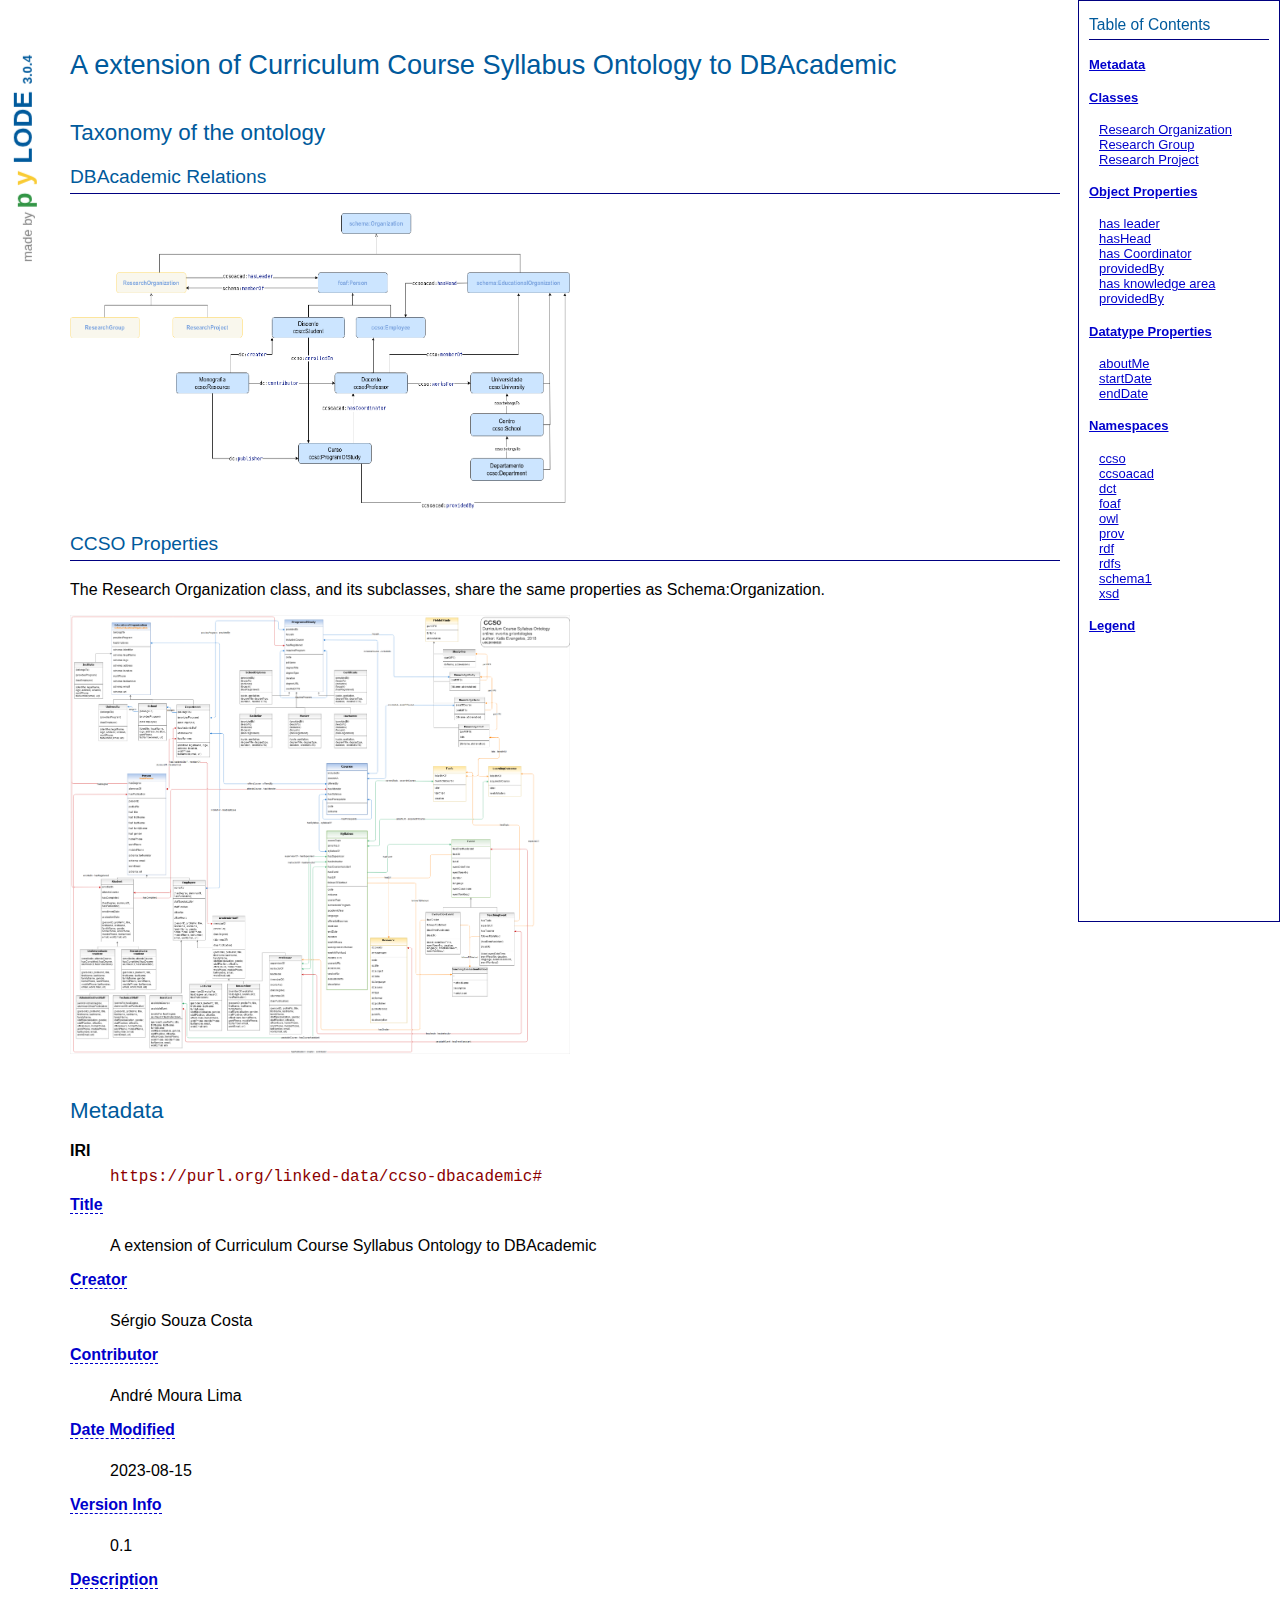
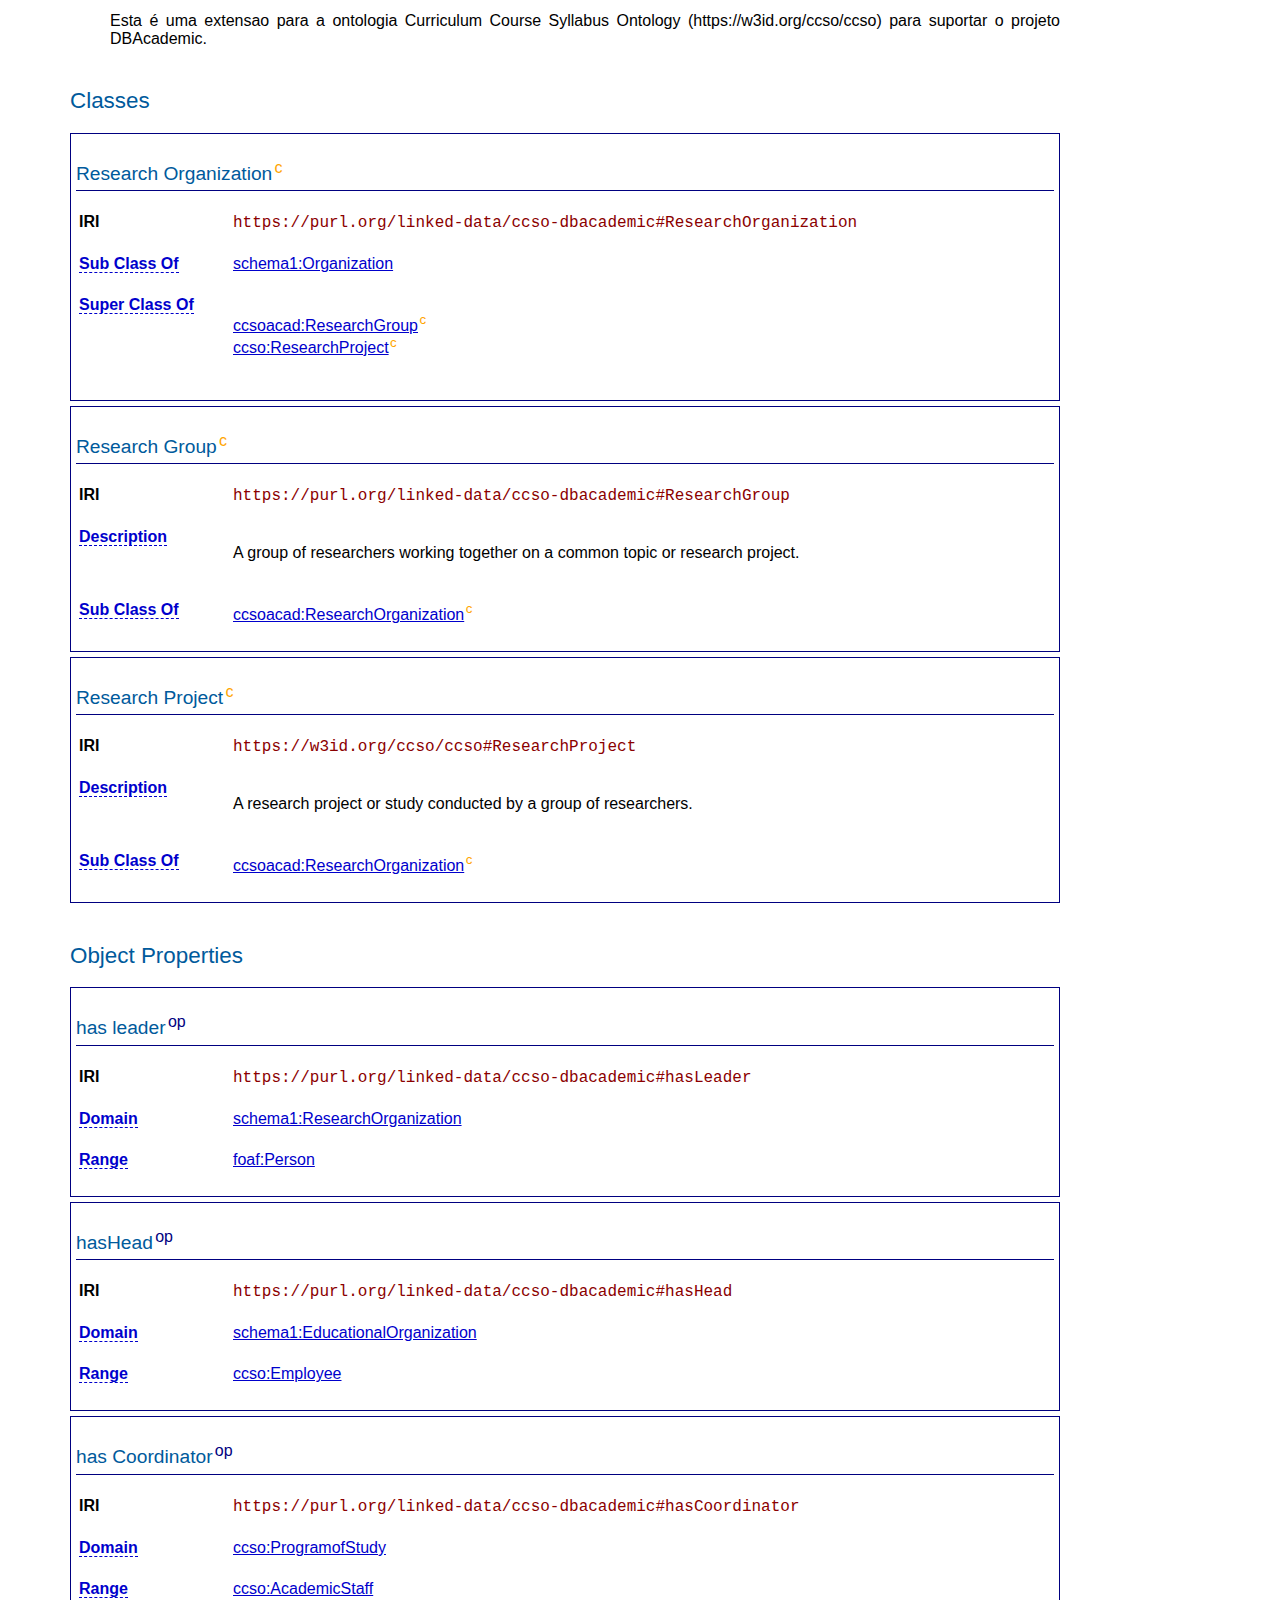
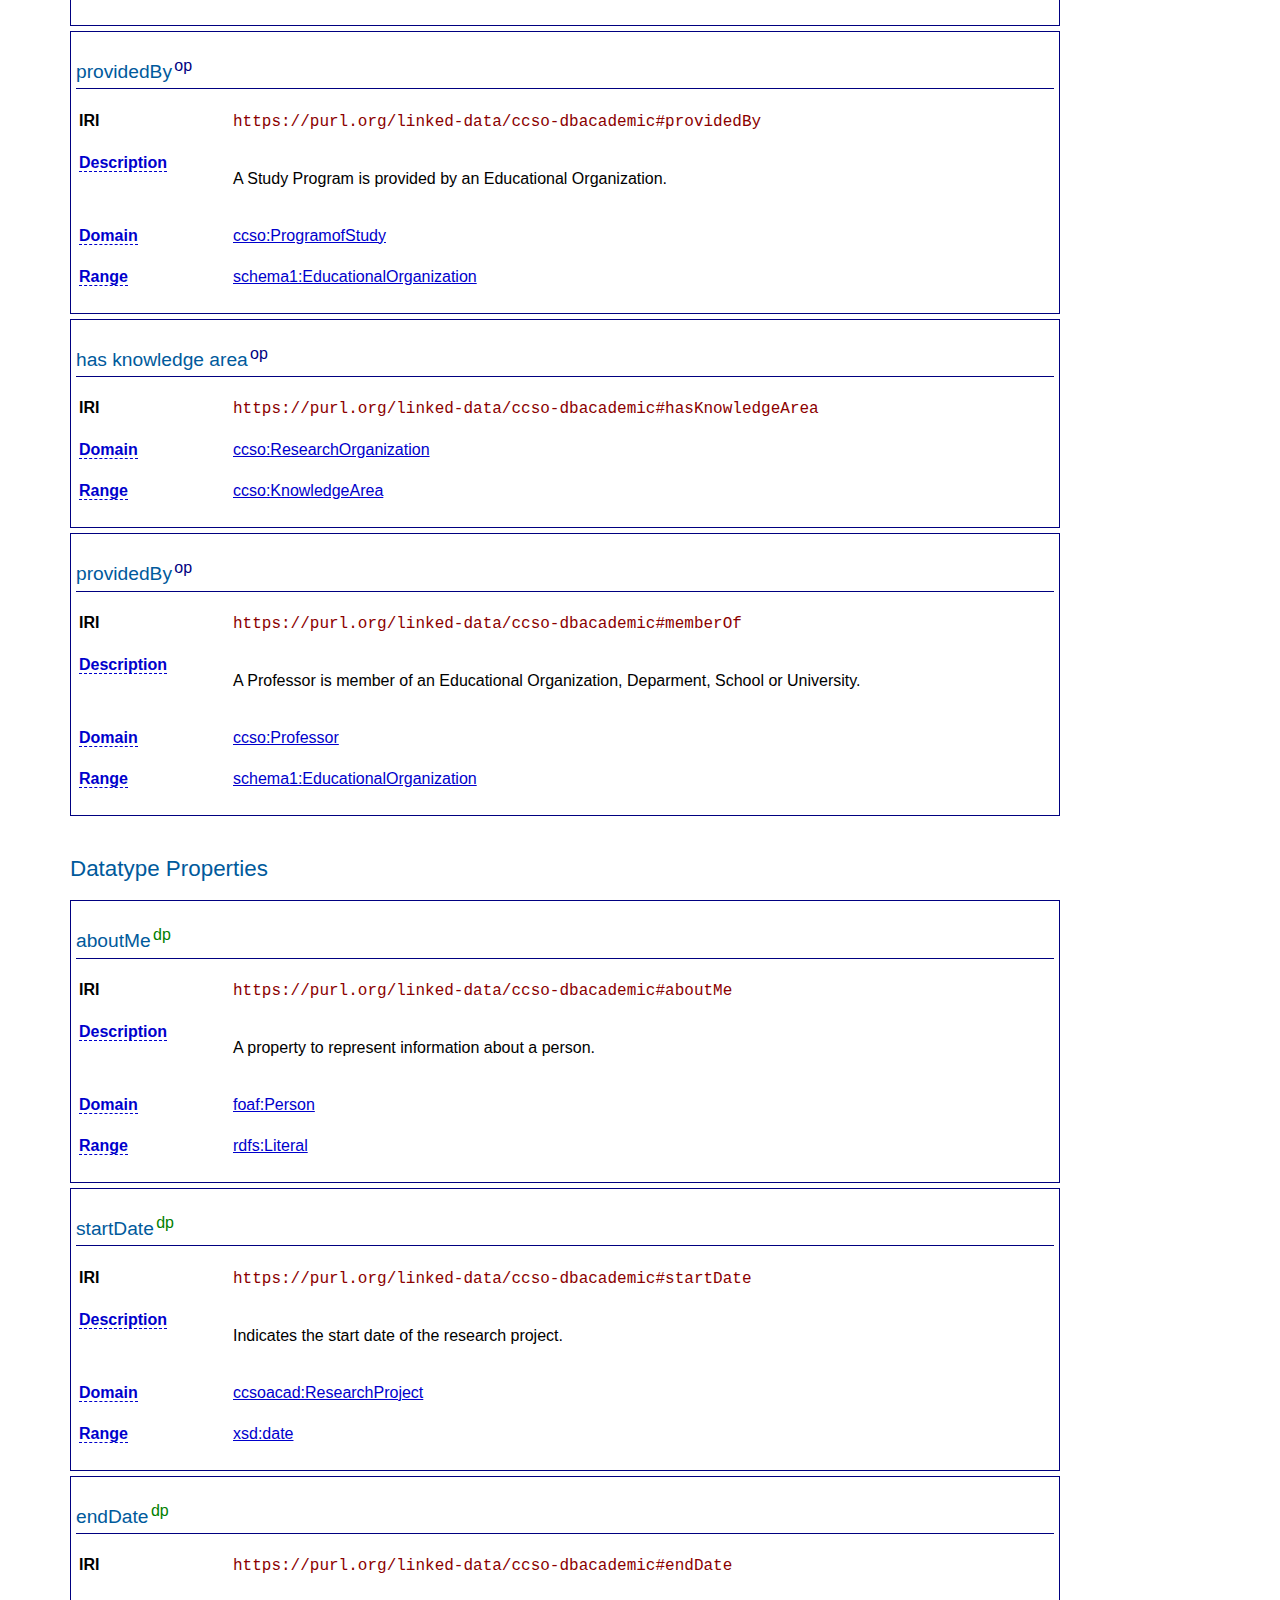
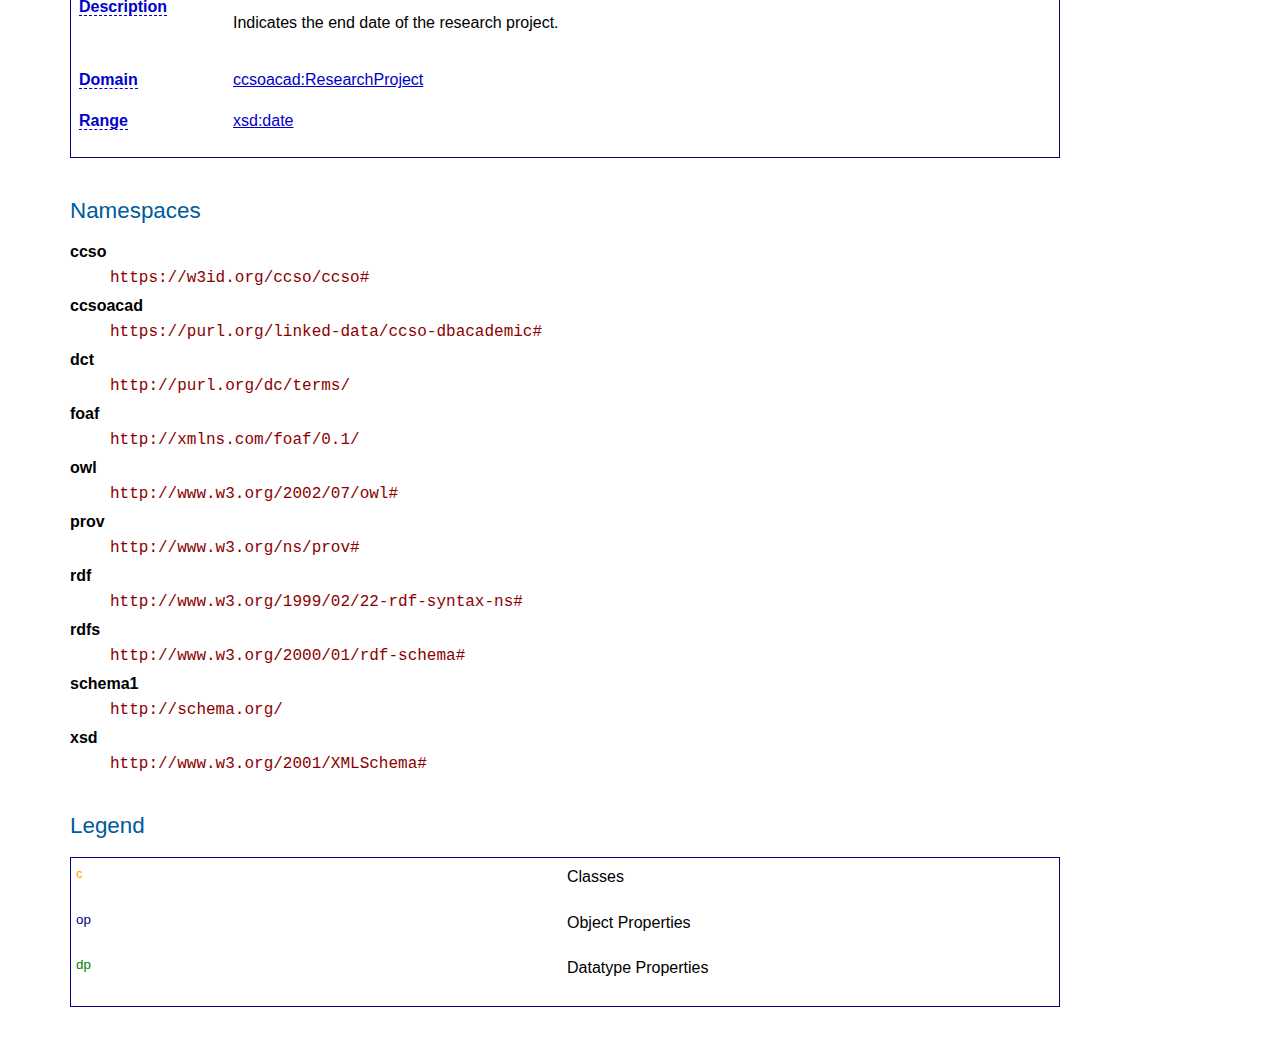
<file: docs/index.html>
<!DOCTYPE html>
<html>
  <head>
    <title>A extension of Curriculum Course Syllabus Ontology to DBAcademic</title>
    <style>
        #pylode {
            position: fixed;
            top: 130px;
            left: -80px;
            font-size: small;
            transform: rotate(-90deg);
            color: grey;
        }
        #pylode a {
            font-size: 2em;
            font-weight: bold;
            text-decoration: none;
            color: #005A9C;
        }
        #pylode a:hover {
            color: #333;
        }
        #pylode #p {
            color: #329545;
        }
        #pylode #y {
            color: #f9cb33;
        }
        #pylode #version {
            font-size: 1.0em;
        }

        .cardinality {
            font-style: italic;
            color: #aa00aa;
        }

        dl {
            /*border: 1px solid navy;*/
            /*padding:5px;*/
        }

        dt {
            font-weight: bold;
            padding: 0;
        }

        dd {
            margin-bottom: 10px;
            padding-top: 7px;
        }

        #metadata ul,
        #classes ul {
            list-style-type: none;
        }

        #metadata ul li,
        #classes ul li {
            margin-left: -40px;
        }

        ul.hlist {
            list-style-type: none;
            border: 1px solid navy;
            padding:5px;
            background-color: #F4FFFF;
        }

        ul.hierarchy {
            border: 1px solid navy;
            padding: 5px 25px 5px 25px;
            background-color: #F4FFFF;
        }


        ul.hlist li {
            display: inline;
            margin-right: 10px;
        }

        .entity {
            border: 1px solid navy;
            margin:5px 0 5px 0;
            padding: 5px;
        }

        .entity th {
            width: 150px;
            vertical-align: top;
        }

        .entity th,
        .entity td {
            padding-bottom: 20px;
        }

        .entity table th {
            text-align: left;
        }

        section#overview img {
            max-width: 1000px;
        }

        h1, h2, h3, h4, h5, h6 {
            text-align: left
        }
        h1, h2, h3 {
            color: #005A9C; background: white
        }
        h1 {
            font: 170% sans-serif;
            line-height: 110%;
        }
        h2 {
            font: 140% sans-serif;
            margin-top:40px;
        }
        h3 {
            font: 120% sans-serif;
            margin-top: 20px;
            padding-bottom: 5px;
            border-bottom: 1px solid navy;
        }
        h4 { font: bold 100% sans-serif }
        h5 { font: italic 100% sans-serif }
        h6 { font: small-caps 100% sans-serif }

        body {
            padding: 2em 70px 2em 70px;
            margin: 0;
            font-family: sans-serif;
            color: black;
            background: white;
            background-position: top left;
            background-attachment: fixed;
            background-repeat: no-repeat;
            text-align: justify;
        }

        section {
            max-width: 1500px;
        }

        .figure {
            margin-bottom: 20px;
        }

        :link { color: #00C; background: transparent }
        :visited { color: #609; background: transparent }
        a:active { color: #C00; background: transparent }

        .sup-c,
        .sup-op,
        .sup-fp,
        .sup-dp,
        .sup-ap,
        .sup-p,
        .sup-ni,
        .sup-con,
        .sup-col {
            cursor:help;
        }

        .sup-c {
            color:orange;
        }

        .sup-op {
            color:navy;
        }

        .sup-fp {
            color:lightskyblue;
        }

        .sup-dp {
            color:green;
        }

        .sup-ap {
            color:darkred;
        }

        .sup-p {
            color:black;
        }

        .sup-ni {
            color:brown;
        }

        .sup-con {
            color:orange;
        }

        .sup-col {
            color:darkred;
        }

        sup {
            margin-left: -3px;
        }
        code {
            font-size: large;
            color: darkred;
        }

        /* less prominent links for properties */
        .proplink {
            color: #336;
            text-decoration: none;
        }

#toc {
    position: fixed;
    top: 0;
    right: 0;
    z-index: 2;
    height: 100%;
    overflow-y: auto;
    padding: 10px;
    border: solid 1px navy;
    font-size: small;
    width: 180px;
}
#toc h3 {
    margin-top: 5px;
}

#toc ul {
    list-style: none;
    padding-left: 0;
}

#toc .first > li {
    margin-top: 5px;
}

#toc .second,
#toc .third {
    padding-left: 10px;
}

#content {
    width: calc(100% - 150px);
}

.hover_property {
    cursor: help;
    text-decoration: none;
    border-bottom: dashed 1px;
}

.setclass {
    list-style-type: none;
}

code{
    word-wrap: break-word;
  }
  table {
    table-layout: fixed;
    width: 100%;
  }
  td {
    word-wrap: break-word;
  }
	</style>
    <link href="[data-uri]" rel="icon" sizes="16x16" type="image/png">
    <link href="[data-uri]" rel="icon" sizes="32x32" type="image/png">
    <meta content="text/html; charset=utf-8" http-equiv="Content-Type">
    <script id="schema.org" type="application/ld+json">
[
  {
    "@id": "http://www.w3.org/2002/07/owl#Ontology",
    "@type": [
      "https://schema.org/DefinedTermSet"
    ]
  },
  {
    "@id": "https://purl.org/linked-data/ccso-dbacademic#",
    "@type": [
      "https://schema.org/DefinedTermSet"
    ],
    "https://schema.org/contributor": [
      {
        "@value": "André Moura Lima"
      }
    ],
    "https://schema.org/creator": [
      {
        "@value": "Sérgio Souza Costa"
      }
    ],
    "https://schema.org/dateModified": [
      {
        "@type": "http://www.w3.org/2001/XMLSchema#date",
        "@value": "2023-08-15"
      }
    ],
    "https://schema.org/description": [
      {
        "@language": "pt",
        "@value": "Esta é uma extensao para a ontologia Curriculum Course Syllabus Ontology (https://w3id.org/ccso/ccso) para suportar o projeto DBAcademic."
      }
    ],
    "https://schema.org/name": [
      {
        "@language": "en",
        "@value": "A extension of Curriculum Course Syllabus Ontology to DBAcademic"
      }
    ]
  }
]
	</script>
  </head>
  <body>
    <div id="content">
      <div class="section" id="metadata">
        <h1>A extension of Curriculum Course Syllabus Ontology to DBAcademic</h1>


        <h2>Taxonomy of the ontology</h2>
        <H3>DBAcademic Relations</H3>
        <div id="taxonomy">
          <div class="img-center"><a href="img/relations.png"><img src="img/relations.png" alt="Classes, class hierarchy and their relations of CCSO" width="500" height="296" border="0"></a></div>
         
        </div>
        <H3>CCSO Properties</H3>

        <p> The Research Organization class, and its subclasses, share the same properties as Schema:Organization. </p>

        <div class="img-center"> <a href="img/CCSO-Taxonomy_wProperties.png"><img src="img/CCSO-Taxonomy_wProperties.png" alt="Classes, with properties, class hierarchy, and their relations of CCSO" width="500" height="439" border="0"></a></div>

        
        <h2>Metadata</h2>
        <dl>
          <div>
            <dt>
              <strong>IRI</strong>
            </dt>
            <dd>
              <code>https://purl.org/linked-data/ccso-dbacademic#</code>
            </dd>
          </div>
          <div>
            <dt>
              <a class="hover_property" href="http://purl.org/dc/terms/title" title="A name given to the resource. Defined in DCMI Metadata Terms">Title</a>
            </dt>
            <dd><p>A extension of Curriculum Course Syllabus Ontology to DBAcademic</p></dd>
          </div>
          <div>
            <dt>
              <a class="hover_property" href="http://purl.org/dc/terms/creator" title="An entity responsible for making the resource. Defined in DCMI Metadata Terms">Creator</a>
            </dt>
            <dd><p>Sérgio Souza Costa</p></dd>
          </div>
          <div>
            <dt>
              <a class="hover_property" href="http://purl.org/dc/terms/contributor" title="An entity responsible for making contributions to the resource. Defined in DCMI Metadata Terms">Contributor</a>
            </dt>
            <dd><p>André Moura Lima</p></dd>
          </div>
          <div>
            <dt>
              <a class="hover_property" href="http://purl.org/dc/terms/modified" title="Date on which the resource was changed. Defined in DCMI Metadata Terms">Date Modified</a>
            </dt>
            <dd><p>2023-08-15</p></dd>
          </div>
          <div>
            <dt>
              <a class="hover_property" href="http://www.w3.org/2002/07/owl#versionInfo" title="The annotation property that provides version information for an ontology or another OWL construct. Defined in The OWL 2 Schema vocabulary (OWL 2)">Version Info</a>
            </dt>
            <dd><p>0.1</p></dd>
          </div>
          <div>
            <dt>
              <a class="hover_property" href="http://purl.org/dc/terms/description" title="An account of the resource. Defined in DCMI Metadata Terms">Description</a>
            </dt>
            <dd><p>Esta é uma extensao para a ontologia Curriculum Course Syllabus Ontology (https://w3id.org/ccso/ccso) para suportar o projeto DBAcademic.</p></dd>
          </div>
        </dl>
      </div>
      <div class="section" id="classes">
        <h2>Classes</h2>
        <div class="property entity" id="ResearchOrganization">
          <h3>Research Organization
            <sup class="sup-c" title="OWL/RDFS Class">c</sup>
          </h3>
          <table>
            <tr>
              <th>IRI</th>
              <td>
                <code>https://purl.org/linked-data/ccso-dbacademic#ResearchOrganization</code>
              </td>
            </tr>
            <tr>
              <th>
                <a class="hover_property" href="http://www.w3.org/2000/01/rdf-schema#subClassOf" title="The subject is a subclass of a class. Defined in The RDF Schema vocabulary (RDFS)">Sub Class Of</a>
              </th>
              <td>
                <a href="http://schema.org/Organization">schema1:Organization</a>
              </td>
            </tr>
            <tr>
              <th>
                <a class="hover_property" href="https://w3id.org/profile/ontdoc/superClassOf" title="Inverse of RDFS' subClassOf. Defined in Ontology Documentation Profile">Super Class Of</a>
              </th>
              <td>
                <ul>
                  <li>
                    <span>
                      <a href="#ResearchGroup">ccsoacad:ResearchGroup</a>
                      <sup class="sup-c" title="OWL/RDFS Class">c</sup>
                    </span>
                  </li>
                  <li>
                    <span>
                      <a href="https://w3id.org/ccso/ccso#ResearchProject">ccso:ResearchProject</a>
                      <sup class="sup-c" title="OWL/RDFS Class">c</sup>
                    </span>
                  </li>
                </ul>
              </td>
            </tr>
          </table>
        </div>
        <div class="property entity" id="ResearchGroup">
          <h3>Research Group
            <sup class="sup-c" title="OWL/RDFS Class">c</sup>
          </h3>
          <table>
            <tr>
              <th>IRI</th>
              <td>
                <code>https://purl.org/linked-data/ccso-dbacademic#ResearchGroup</code>
              </td>
            </tr>
            <tr>
              <th>
                <a class="hover_property" href="http://purl.org/dc/terms/description" title="An account of the resource. Defined in DCMI Metadata Terms">Description</a>
              </th>
              <td><p>A group of researchers working together on a common topic or research project.</p></td>
            </tr>
            <tr>
              <th>
                <a class="hover_property" href="http://www.w3.org/2000/01/rdf-schema#subClassOf" title="The subject is a subclass of a class. Defined in The RDF Schema vocabulary (RDFS)">Sub Class Of</a>
              </th>
              <td>
                <span>
                  <a href="#ResearchOrganization">ccsoacad:ResearchOrganization</a>
                  <sup class="sup-c" title="OWL/RDFS Class">c</sup>
                </span>
              </td>
            </tr>
          </table>
        </div>
        <div class="property entity" id="ResearchProject">
          <h3>Research Project
            <sup class="sup-c" title="OWL/RDFS Class">c</sup>
          </h3>
          <table>
            <tr>
              <th>IRI</th>
              <td>
                <code>https://w3id.org/ccso/ccso#ResearchProject</code>
              </td>
            </tr>
            <tr>
              <th>
                <a class="hover_property" href="http://purl.org/dc/terms/description" title="An account of the resource. Defined in DCMI Metadata Terms">Description</a>
              </th>
              <td><p>A research project or study conducted by a group of researchers.</p></td>
            </tr>
            <tr>
              <th>
                <a class="hover_property" href="http://www.w3.org/2000/01/rdf-schema#subClassOf" title="The subject is a subclass of a class. Defined in The RDF Schema vocabulary (RDFS)">Sub Class Of</a>
              </th>
              <td>
                <span>
                  <a href="#ResearchOrganization">ccsoacad:ResearchOrganization</a>
                  <sup class="sup-c" title="OWL/RDFS Class">c</sup>
                </span>
              </td>
            </tr>
          </table>
        </div>
      </div>
      <div class="section" id="objectproperties">
        <h2>Object Properties</h2>
        <div class="property entity" id="hasleader">
          <h3>has leader
            <sup class="sup-op" title="OWL Object Property">op</sup>
          </h3>
          <table>
            <tr>
              <th>IRI</th>
              <td>
                <code>https://purl.org/linked-data/ccso-dbacademic#hasLeader</code>
              </td>
            </tr>
            <tr>
              <th>
                <a class="hover_property" href="http://www.w3.org/2000/01/rdf-schema#domain" title="A domain of the subject property. Defined in The RDF Schema vocabulary (RDFS)">Domain</a>
              </th>
              <td>
                <a href="http://schema.org/ResearchOrganization">schema1:ResearchOrganization</a>
              </td>
            </tr>
            <tr>
              <th>
                <a class="hover_property" href="http://www.w3.org/2000/01/rdf-schema#range" title="A range of the subject property. Defined in The RDF Schema vocabulary (RDFS)">Range</a>
              </th>
              <td>
                <a href="http://xmlns.com/foaf/0.1/Person">foaf:Person</a>
              </td>
            </tr>
          </table>
        </div>
        <div class="property entity" id="hasHead">
          <h3>hasHead
            <sup class="sup-op" title="OWL Object Property">op</sup>
          </h3>
          <table>
            <tr>
              <th>IRI</th>
              <td>
                <code>https://purl.org/linked-data/ccso-dbacademic#hasHead</code>
              </td>
            </tr>
            <tr>
              <th>
                <a class="hover_property" href="http://www.w3.org/2000/01/rdf-schema#domain" title="A domain of the subject property. Defined in The RDF Schema vocabulary (RDFS)">Domain</a>
              </th>
              <td>
                <a href="http://schema.org/EducationalOrganization">schema1:EducationalOrganization</a>
              </td>
            </tr>
            <tr>
              <th>
                <a class="hover_property" href="http://www.w3.org/2000/01/rdf-schema#range" title="A range of the subject property. Defined in The RDF Schema vocabulary (RDFS)">Range</a>
              </th>
              <td>
                <a href="https://w3id.org/ccso/ccso#Employee">ccso:Employee</a>
              </td>
            </tr>
          </table>
        </div>
        <div class="property entity" id="hasCoordinator">
          <h3>has Coordinator
            <sup class="sup-op" title="OWL Object Property">op</sup>
          </h3>
          <table>
            <tr>
              <th>IRI</th>
              <td>
                <code>https://purl.org/linked-data/ccso-dbacademic#hasCoordinator</code>
              </td>
            </tr>
            <tr>
              <th>
                <a class="hover_property" href="http://www.w3.org/2000/01/rdf-schema#domain" title="A domain of the subject property. Defined in The RDF Schema vocabulary (RDFS)">Domain</a>
              </th>
              <td>
                <a href="https://w3id.org/ccso/ccso#ProgramofStudy">ccso:ProgramofStudy</a>
              </td>
            </tr>
            <tr>
              <th>
                <a class="hover_property" href="http://www.w3.org/2000/01/rdf-schema#range" title="A range of the subject property. Defined in The RDF Schema vocabulary (RDFS)">Range</a>
              </th>
              <td>
                <a href="https://w3id.org/ccso/ccso#AcademicStaff">ccso:AcademicStaff</a>
              </td>
            </tr>
          </table>
        </div>
        <div class="property entity" id="providedBy">
          <h3>providedBy
            <sup class="sup-op" title="OWL Object Property">op</sup>
          </h3>
          <table>
            <tr>
              <th>IRI</th>
              <td>
                <code>https://purl.org/linked-data/ccso-dbacademic#providedBy</code>
              </td>
            </tr>
            <tr>
              <th>
                <a class="hover_property" href="http://purl.org/dc/terms/description" title="An account of the resource. Defined in DCMI Metadata Terms">Description</a>
              </th>
              <td><p>A Study Program is provided by an Educational Organization.</p></td>
            </tr>
            <tr>
              <th>
                <a class="hover_property" href="http://www.w3.org/2000/01/rdf-schema#domain" title="A domain of the subject property. Defined in The RDF Schema vocabulary (RDFS)">Domain</a>
              </th>
              <td>
                <a href="https://w3id.org/ccso/ccso#ProgramofStudy">ccso:ProgramofStudy</a>
              </td>
            </tr>
            <tr>
              <th>
                <a class="hover_property" href="http://www.w3.org/2000/01/rdf-schema#range" title="A range of the subject property. Defined in The RDF Schema vocabulary (RDFS)">Range</a>
              </th>
              <td>
                <a href="http://schema.org/EducationalOrganization">schema1:EducationalOrganization</a>
              </td>
            </tr>
          </table>
        </div>
        <div class="property entity" id="hasKnowledgeArea">
          <h3>has knowledge area
            <sup class="sup-op" title="OWL Object Property">op</sup>
          </h3>
          <table>
            <tr>
              <th>IRI</th>
              <td>
                <code>https://purl.org/linked-data/ccso-dbacademic#hasKnowledgeArea</code>
              </td>
            </tr>
            <tr>
              <th>
                <a class="hover_property" href="http://www.w3.org/2000/01/rdf-schema#domain" title="A domain of the subject property. Defined in The RDF Schema vocabulary (RDFS)">Domain</a>
              </th>
              <td>
                <a href="https://w3id.org/ccso/ccso#ResearchOrganization">ccso:ResearchOrganization</a>
              </td>
            </tr>
            <tr>
              <th>
                <a class="hover_property" href="http://www.w3.org/2000/01/rdf-schema#range" title="A range of the subject property. Defined in The RDF Schema vocabulary (RDFS)">Range</a>
              </th>
              <td>
                <a href="https://w3id.org/ccso/ccso#KnowledgeArea">ccso:KnowledgeArea</a>
              </td>
            </tr>
          </table>
        </div>
        <div class="property entity" id="memberOf">
          <h3>providedBy
            <sup class="sup-op" title="OWL Object Property">op</sup>
          </h3>
          <table>
            <tr>
              <th>IRI</th>
              <td>
                <code>https://purl.org/linked-data/ccso-dbacademic#memberOf</code>
              </td>
            </tr>
            <tr>
              <th>
                <a class="hover_property" href="http://purl.org/dc/terms/description" title="An account of the resource. Defined in DCMI Metadata Terms">Description</a>
              </th>
              <td><p>A Professor is member of an Educational Organization, Deparment, School or University.</p></td>
            </tr>
            <tr>
              <th>
                <a class="hover_property" href="http://www.w3.org/2000/01/rdf-schema#domain" title="A domain of the subject property. Defined in The RDF Schema vocabulary (RDFS)">Domain</a>
              </th>
              <td>
                <a href="https://w3id.org/ccso/ccso#Professor">ccso:Professor</a>
              </td>
            </tr>
            <tr>
              <th>
                <a class="hover_property" href="http://www.w3.org/2000/01/rdf-schema#range" title="A range of the subject property. Defined in The RDF Schema vocabulary (RDFS)">Range</a>
              </th>
              <td>
                <a href="http://schema.org/EducationalOrganization">schema1:EducationalOrganization</a>
              </td>
            </tr>
          </table>
        </div>
      </div>
      <div class="section" id="datatypeproperties">
        <h2>Datatype Properties</h2>
        <div class="property entity" id="aboutMe">
          <h3>aboutMe
            <sup class="sup-dp" title="OWL Datatype Property">dp</sup>
          </h3>
          <table>
            <tr>
              <th>IRI</th>
              <td>
                <code>https://purl.org/linked-data/ccso-dbacademic#aboutMe</code>
              </td>
            </tr>
            <tr>
              <th>
                <a class="hover_property" href="http://purl.org/dc/terms/description" title="An account of the resource. Defined in DCMI Metadata Terms">Description</a>
              </th>
              <td><p>A property to represent information about a person.</p></td>
            </tr>
            <tr>
              <th>
                <a class="hover_property" href="http://www.w3.org/2000/01/rdf-schema#domain" title="A domain of the subject property. Defined in The RDF Schema vocabulary (RDFS)">Domain</a>
              </th>
              <td>
                <a href="http://xmlns.com/foaf/0.1/Person">foaf:Person</a>
              </td>
            </tr>
            <tr>
              <th>
                <a class="hover_property" href="http://www.w3.org/2000/01/rdf-schema#range" title="A range of the subject property. Defined in The RDF Schema vocabulary (RDFS)">Range</a>
              </th>
              <td>
                <a href="http://www.w3.org/2000/01/rdf-schema#Literal">rdfs:Literal</a>
              </td>
            </tr>
          </table>
        </div>
        <div class="property entity" id="startDate">
          <h3>startDate
            <sup class="sup-dp" title="OWL Datatype Property">dp</sup>
          </h3>
          <table>
            <tr>
              <th>IRI</th>
              <td>
                <code>https://purl.org/linked-data/ccso-dbacademic#startDate</code>
              </td>
            </tr>
            <tr>
              <th>
                <a class="hover_property" href="http://purl.org/dc/terms/description" title="An account of the resource. Defined in DCMI Metadata Terms">Description</a>
              </th>
              <td><p>Indicates the start date of the research project.</p></td>
            </tr>
            <tr>
              <th>
                <a class="hover_property" href="http://www.w3.org/2000/01/rdf-schema#domain" title="A domain of the subject property. Defined in The RDF Schema vocabulary (RDFS)">Domain</a>
              </th>
              <td>
                <a href="#ResearchProject1">ccsoacad:ResearchProject</a>
              </td>
            </tr>
            <tr>
              <th>
                <a class="hover_property" href="http://www.w3.org/2000/01/rdf-schema#range" title="A range of the subject property. Defined in The RDF Schema vocabulary (RDFS)">Range</a>
              </th>
              <td>
                <a href="http://www.w3.org/2001/XMLSchema#date">xsd:date</a>
              </td>
            </tr>
          </table>
        </div>
        <div class="property entity" id="endDate">
          <h3>endDate
            <sup class="sup-dp" title="OWL Datatype Property">dp</sup>
          </h3>
          <table>
            <tr>
              <th>IRI</th>
              <td>
                <code>https://purl.org/linked-data/ccso-dbacademic#endDate</code>
              </td>
            </tr>
            <tr>
              <th>
                <a class="hover_property" href="http://purl.org/dc/terms/description" title="An account of the resource. Defined in DCMI Metadata Terms">Description</a>
              </th>
              <td><p>Indicates the end date of the research project.</p></td>
            </tr>
            <tr>
              <th>
                <a class="hover_property" href="http://www.w3.org/2000/01/rdf-schema#domain" title="A domain of the subject property. Defined in The RDF Schema vocabulary (RDFS)">Domain</a>
              </th>
              <td>
                <a href="#ResearchProject1">ccsoacad:ResearchProject</a>
              </td>
            </tr>
            <tr>
              <th>
                <a class="hover_property" href="http://www.w3.org/2000/01/rdf-schema#range" title="A range of the subject property. Defined in The RDF Schema vocabulary (RDFS)">Range</a>
              </th>
              <td>
                <a href="http://www.w3.org/2001/XMLSchema#date">xsd:date</a>
              </td>
            </tr>
          </table>
        </div>
      </div>
      <div id="namespaces">
        <h2>Namespaces</h2>
        <dl>
          <dt id="ccso">ccso</dt>
          <dd>
            <code>https://w3id.org/ccso/ccso#</code>
          </dd>
          <dt id="ccsoacad">ccsoacad</dt>
          <dd>
            <code>https://purl.org/linked-data/ccso-dbacademic#</code>
          </dd>
          <dt id="dct">dct</dt>
          <dd>
            <code>http://purl.org/dc/terms/</code>
          </dd>
          <dt id="foaf">foaf</dt>
          <dd>
            <code>http://xmlns.com/foaf/0.1/</code>
          </dd>
          <dt id="owl">owl</dt>
          <dd>
            <code>http://www.w3.org/2002/07/owl#</code>
          </dd>
          <dt id="prov">prov</dt>
          <dd>
            <code>http://www.w3.org/ns/prov#</code>
          </dd>
          <dt id="rdf">rdf</dt>
          <dd>
            <code>http://www.w3.org/1999/02/22-rdf-syntax-ns#</code>
          </dd>
          <dt id="rdfs">rdfs</dt>
          <dd>
            <code>http://www.w3.org/2000/01/rdf-schema#</code>
          </dd>
          <dt id="schema1">schema1</dt>
          <dd>
            <code>http://schema.org/</code>
          </dd>
          <dt id="xsd">xsd</dt>
          <dd>
            <code>http://www.w3.org/2001/XMLSchema#</code>
          </dd>
        </dl>
      </div>
      <div id="legend">
        <h2>Legend</h2>
        <table class="entity">
          <tr>
            <td>
              <sup class="sup-c" title="OWL/RDFS Class">c</sup>
            </td>
            <td>Classes</td>
          </tr>
          <tr>
            <td>
              <sup class="sup-op" title="OWL Object Property">op</sup>
            </td>
            <td>Object Properties</td>
          </tr>
          <tr>
            <td>
              <sup class="sup-dp" title="OWL Datatype Property">dp</sup>
            </td>
            <td>Datatype Properties</td>
          </tr>
        </table>
      </div>
    </div>
    <div id="pylode">
      <p>made by 
        <a href="https://github.com/rdflib/pyLODE">
          <span id="p">p</span>
          <span id="y">y</span>
          <span>LODE</span>
        </a>
        <a href="https://github.com/rdflib/pyLODE/release/3.0.4" id="version">3.0.4</a>
      </p>
    </div>
    <div id="toc">
      <h3>Table of Contents</h3>
      <ul class="first">
        <li>
          <h4>
            <a href="#metadata">Metadata</a>
          </h4>
        </li>
        <li>
          <h4>
            <a href="#classes">Classes</a>
          </h4>
          <ul class="second">
            <li>
              <a href="#ResearchOrganization">Research Organization</a>
            </li>
            <li>
              <a href="#ResearchGroup">Research Group</a>
            </li>
            <li>
              <a href="#ResearchProject">Research Project</a>
            </li>
          </ul>
        </li>
        <li>
          <h4>
            <a href="#objectproperties">Object Properties</a>
          </h4>
          <ul class="second">
            <li>
              <a href="#hasleader">has leader</a>
            </li>
            <li>
              <a href="#hasHead">hasHead</a>
            </li>
            <li>
              <a href="#hasCoordinator">has Coordinator</a>
            </li>
            <li>
              <a href="#providedBy">providedBy</a>
            </li>
            <li>
              <a href="#hasKnowledgeArea">has knowledge area</a>
            </li>
            <li>
              <a href="#memberOf">providedBy</a>
            </li>
          </ul>
        </li>
        <li>
          <h4>
            <a href="#datatypeproperties">Datatype Properties</a>
          </h4>
          <ul class="second">
            <li>
              <a href="#aboutMe">aboutMe</a>
            </li>
            <li>
              <a href="#startDate">startDate</a>
            </li>
            <li>
              <a href="#endDate">endDate</a>
            </li>
          </ul>
        </li>
        <li>
          <h4>
            <a href="#namespaces">Namespaces</a>
          </h4>
          <ul class="second">
            <li>
              <a href="#ccso">ccso</a>
            </li>
            <li>
              <a href="#ccsoacad">ccsoacad</a>
            </li>
            <li>
              <a href="#dct">dct</a>
            </li>
            <li>
              <a href="#foaf">foaf</a>
            </li>
            <li>
              <a href="#owl">owl</a>
            </li>
            <li>
              <a href="#prov">prov</a>
            </li>
            <li>
              <a href="#rdf">rdf</a>
            </li>
            <li>
              <a href="#rdfs">rdfs</a>
            </li>
            <li>
              <a href="#schema1">schema1</a>
            </li>
            <li>
              <a href="#xsd">xsd</a>
            </li>
          </ul>
        </li>
        <li>
          <h4>
            <a href="#legend">Legend</a>
          </h4>
          <ul class="second"></ul>
        </li>
      </ul>
    </div>
  </body>
</html>
</file>
